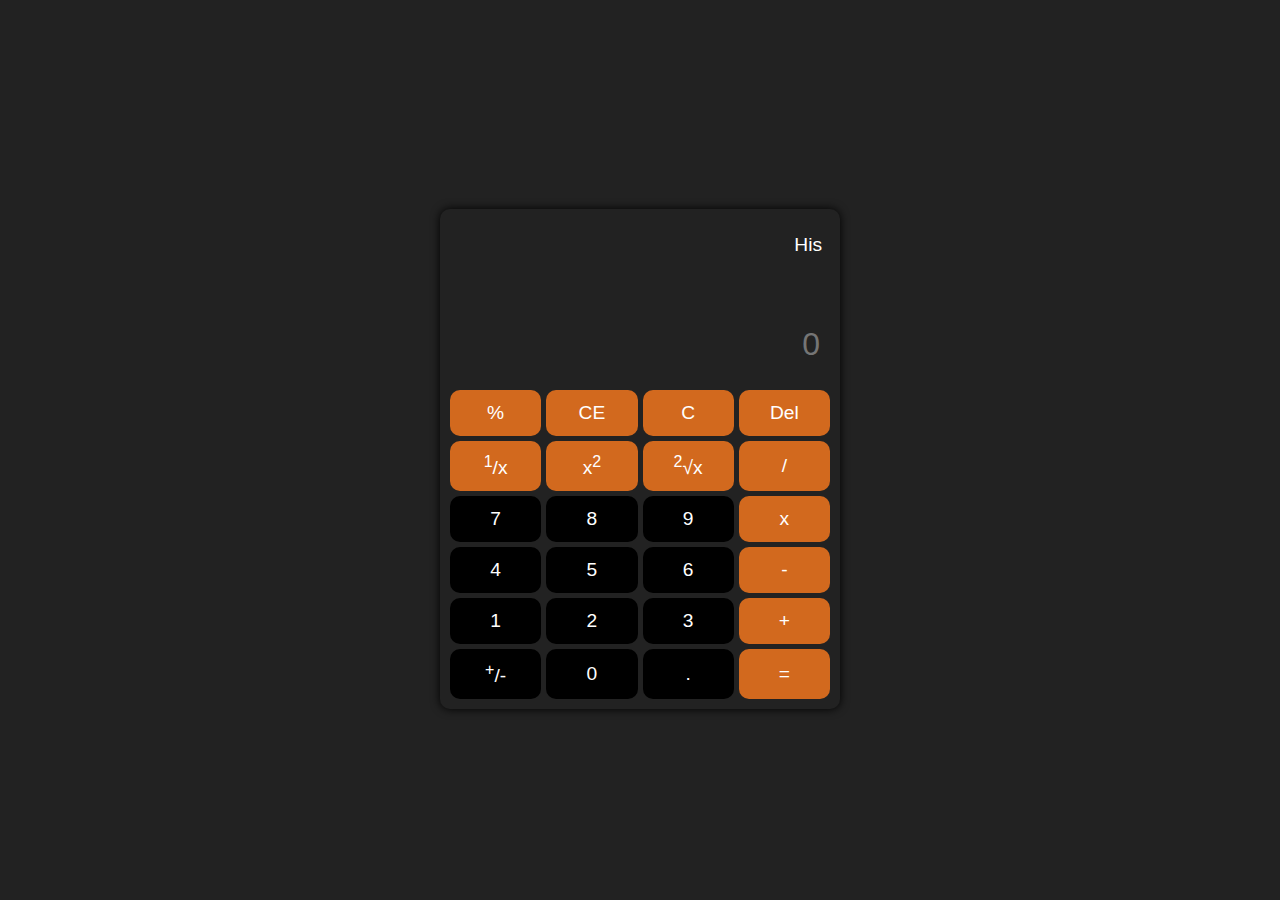
<file: Calculator/index.html>
<!DOCTYPE html>
<html lang="en">
<head>
  <meta charset="UTF-8">
  <meta name="viewport" content="width=device-width, initial-scale=1.0">
  <title>Calculator</title>
  <link rel="stylesheet" href="style.css">
</head>
<body>

  <p id="symSqrt" style="visibility: hidden;">&Sqrt;</p>

  <div class="container">

    <button id="btnHis">His</button>

    <p id="txtPre"></p>

    <input type="text" id="txtIn" readonly placeholder="0">

    <div class="btn-controls">
      <button onclick="btn('%')">%</button>
      <button onclick="btn('ce')">CE</button>
      <button onclick="btn('c')">C</button>
      <button onclick="btn('del')">Del</button>
      <button onclick="btn('d1')">
        <sup>1</sup>/x
      </button>
      <button onclick="btn('x2')">
        x<sup>2</sup>
      </button>
      <button onclick="btn('sqrt')">
        <sup>2</sup>&Sqrt;x
      </button>

      <button onclick="btn('/')">/</button>
      <button onclick="btn('7')" class="btnNum">7</button>
      <button onclick="btn('8')" class="btnNum">8</button>
      <button onclick="btn('9')" class="btnNum">9</button>

      <button onclick="btn('*')">x</button>
      <button onclick="btn('4')" class="btnNum">4</button>
      <button onclick="btn('5')" class="btnNum">5</button>
      <button onclick="btn('6')" class="btnNum">6</button>

      <button onclick="btn('-')">-</button>
      <button onclick="btn('1')" class="btnNum">1</button>
      <button onclick="btn('2')" class="btnNum">2</button>
      <button onclick="btn('3')" class="btnNum">3</button>
      <button onclick="btn('+')">+</button>
      <button onclick="btn('neg')" class="btnNum">
        <sup>+</sup>/-
      </button>
      <button onclick="btn('0')" class="btnNum">0</button>
      <button onclick="btn('.')" class="btnNum">.</button>
      <button onclick="btn('=')">=</button>

    </div>
  </div>

  <div class="his-container">
    <abbr title="Close">
      <button id="btnClose">X</button>
    </abbr>

    <textarea id="hisTxtArea" readonly></textarea>

    <abbr title="Clear History">
      <button id="clearHis">
        <img src="bin.png" alt="Clear">
      </button>
  </abbr>
  </div>
  

  <script src="script.js"></script>
</body>
</html>
</file>
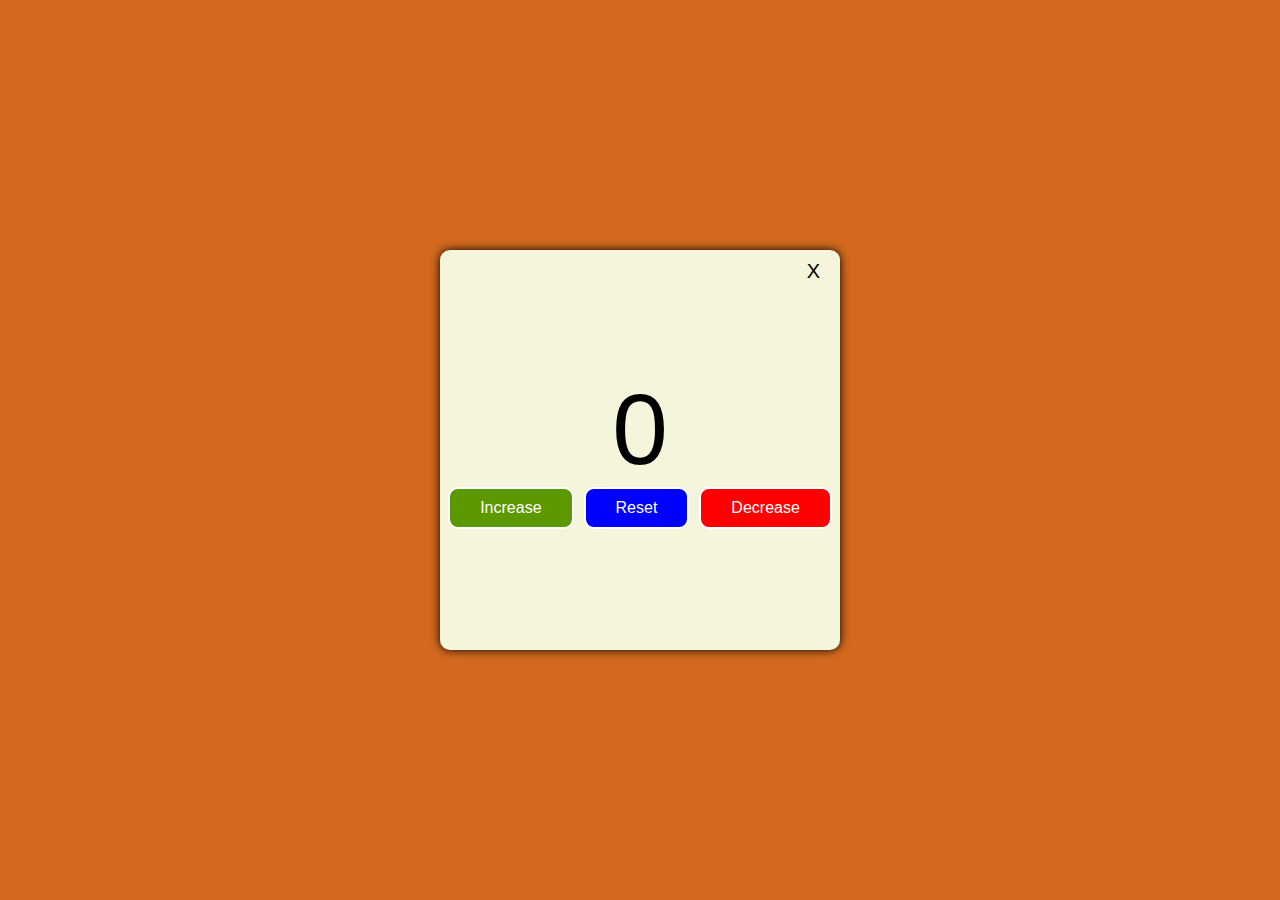
<file: Counter Program/index.html>
<!DOCTYPE html>
<html lang="en">
<head>
  <meta charset="UTF-8">
  <meta name="viewport" content="width=device-width, initial-scale=1.0">
  <title>Counter Program</title>
  <link rel="stylesheet" href="style.css">
</head>
<body>

  <div class="container">
    <button id="btnClose">X</button>
    <p id="txt">0</p>
    <div class="btn-controls">
      <button id="btnIncrease">Increase</button>
      <button id="btnReset">Reset</button>
      <button id="btnDecrease">Decrease</button>
    </div>
  </div>

  <div class="exitMsg">
    <p id="exitMsgTxt">Are You Sure to Exit</p>
    <div class="exitBtns">
      <button id="btnExitYes">Yes</button>
      <button id="btnExitNo">No</button>
    </div>
  </div>

  <script src="script.js"></script>
</body>
</html>
</file>
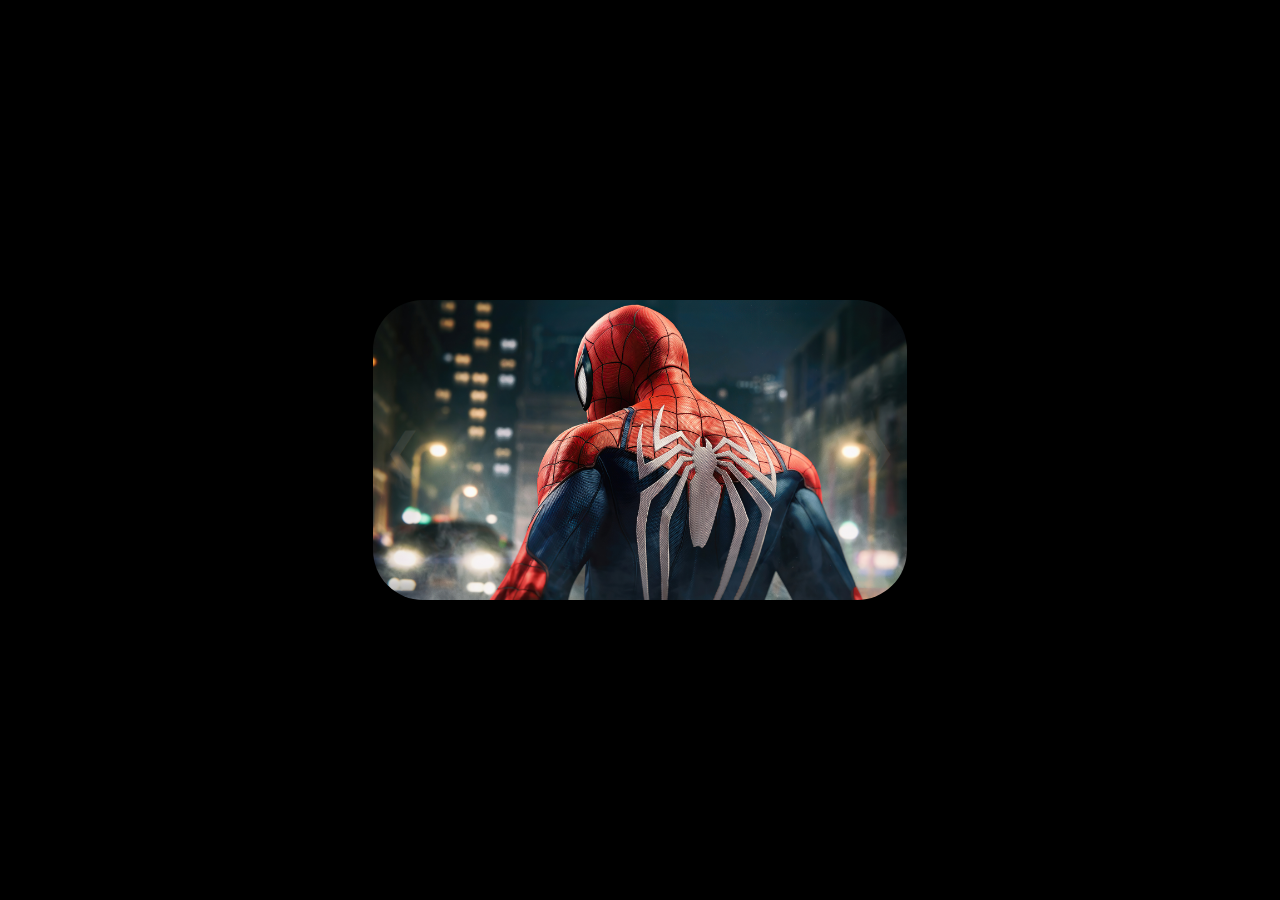
<file: Image Slider/index.html>
<!DOCTYPE html>
<html lang="en">
<head>
  <meta charset="UTF-8">
  <meta name="viewport" content="width=device-width, initial-scale=1.0">
  <title>Image Silder</title>
  <link rel="stylesheet" href="style.css">
</head>
<body>

  <div class="slider">
    <img src="1.jpg" alt="spider-man1" class="slide">
    <img src="2.jpg" alt="spider-man1" class="slide">
    <img src="3.jpg" alt="spider-man1" class="slide">
    <img src="4.jpg" alt="spider-man1" class="slide">
    <img src="5.jpg" alt="spider-man1" class="slide">

    <button id="preBtn" onclick="preClick()">&#10094</button>
    <button id="nextBtn" onclick="nextClick()">&#10095</button>

  </div>
  
  <script src="index.js"></script>
</body>
</html>
</file>
<file: Calculator/style.css>
*{
  padding: 0;
  margin: 0;
  box-sizing: border-box;
}

body{
  width: 100%;
  height: 100vh;
  display: flex;
  flex-direction: column;
  justify-content: center;
  align-items: center;
  background-color:  #222;
  position: relative;
}

.container{
  width: 400px;
  height: 500px;
  display: flex;
  flex-direction: column;
  justify-content: center;
  align-items: center;
  box-shadow: 0 0 10px #000;
  border-radius: 10px;
  padding: 10px;
  position: relative;
  z-index: 1;
}

#btnHis{
  position: absolute;
  top: 5%;
  right: 2%;
  padding: 0 10px;
  background-color: transparent;
  outline: none;
  border: 0;
  transition: all linear .3s;
}
#btnHis:hover{
  box-shadow: 0 0 5px #000;
}

#txtPre{
  position: absolute;
  top: 15%;
  right: 5%;
  font-size: 1.3rem;
  color: #fff;
}

#txtIn{
  border: 0;
  position: absolute;
  top: 22%;
  width: 95%;
  height: 50px;
  text-align: right;
  font-size: 2rem;
  padding: 0 10px;
  outline: none;
  background-color: transparent;
  color: #fff;
}

.btn-controls{
  width: 100%;
  height: 100vh;
  display: grid;
  grid-template-columns: repeat(4,1fr);
  gap: 5px;
  margin-top: 45%;
}

button{
  border: 0;
  font-size: 1.2rem;
  color: #fff;
  background-color: chocolate;
  border-radius: 10px;
  font-family: 'MV Boil', sans-serif;
  transition: all linear .3s;
  cursor: pointer;
}

button:hover{
  background-color: transparent;
  border: 1px solid;
}

.btnNum{
  background-color: #000;
  cursor: grab;
}
.btnNum:hover{
  background-color: transparent;
}

.his-container{
  position: absolute;
  width: 300px;
  height: 400px;
  /* background-color: bisque; */
  display: flex;
  flex-direction: column;
  align-items: center;
  justify-content: center;
  border-radius: 10px;
  box-shadow: 0 0 10px #000;
  backdrop-filter: blur(5px);
  z-index: 2;
  visibility: hidden;
}

.his-container #btnClose{
  background-color: transparent;
  position: absolute;
  top: 0;
  right: 0;
  outline: none;
  border: 0;
  cursor: pointer;
  padding: 10px 20px;
  transition: all linear .3s;
}
.his-container #btnClose:hover{
  /* border: 1px solid; */
  background-color: #33333380;
}
.his-container #btnClose:active{
  background-color: #99999950;
}

.his-container textarea{
  position: absolute;
  top: 15%;
  resize: none;
  outline: none;
  width: 80%;
  height: 70%;
  border: 0;
  border-radius: 10px;
  background-color: #00000050;
  font-size: 1.3rem;
  color: #fff;  
}

.his-container #clearHis{
  position: absolute;
  bottom: 2%;
  right: 2%;
  background-color: transparent;
  outline: none;
  border: 0;
  cursor: pointer;
  padding: 10px 20px;
  transition: all linear .3s;
}

.his-container #clearHis:hover{
  /* border: 1px solid; */
  background-color: #33333350;
}
.his-container #clearHis:active{
  background-color: #99999920;
}
</file>
<file: Counter Program/style.css>
*{
  padding: 0;
  margin: 0;
  box-sizing: border-box;
}

body{
  width: 100%;
  height: 100vh;
  display: flex;
  flex-direction: column;
  justify-content: center;
  align-items: center;
  background-color: chocolate;
  color: #000;
}

p{
  font-family: 'Poppins', sans-serif;
  font-size: 100px;
  font-weight: 200;
}

.container{
  min-width: 400px;
  min-height: 400px;
  display: flex;
  flex-direction: column;
  justify-content: center;
  align-items: center;
  background-color: beige;
  border-radius: 10px;
  box-shadow: 0 0 10px #000;
  position: relative;
  z-index: 1;
}

#btnClose{
  position: absolute;
  top: 0;
  right: 0;
  background-color: transparent;
  border-radius: 0 10px 0 0;
  padding: 10px 20px;
  color: #000;
  font-size: 20px;
  border: 0;
  cursor: pointer;
}

#btnClose:hover{
  background-color: hsl(0, 100%, 60%);
}
#btnClose:active{
  opacity: .5;
  color: #fff;
}

.btn-controls{
  display: flex;
  flex-direction: row;
  gap: 10px;
  flex-wrap: wrap;
  align-items: center;
  justify-content: center;
}

.btn-controls button{
  padding: 10px 30px;
  border: 2px solid;
  border-radius: 10px;
  cursor: pointer;
  color: #fff;
  font-size: 16px;
  transition:all linear .3s;
}

.btn-controls button:nth-child(1){
  background-color: hsl(84, 100%, 30%);
}
.btn-controls button:nth-child(2){
  background-color: hsl(240, 100%, 50%);
}
.btn-controls button:nth-child(3){
  background-color: hsl(0, 100%, 50%);
}
.btn-controls button:hover{
  opacity: .6;
}
.btn-controls button:active{
  cursor: progress;
  opacity: 1;
}


.exitMsg{
  position: absolute;
  width: 60%;
  height: 150px;
  display: flex;
  flex-direction: column;
  align-items: center;
  flex-wrap: wrap;
  justify-content: space-evenly;
  background-color: transparent;
  backdrop-filter: blur(10px);
  /* border: 2px solid; */
  box-shadow: 0 0 10px black;
  border-radius: 10px;
  text-align: center;
  z-index: 2;
  visibility: hidden;
  transition: all linear .5s;
}

.exitMsg .exitBtns button{
  padding: 5px 20px;
  border: 0;
  border-radius: 5px;
  background-color: transparent;
  box-shadow: 0 0 5px #000;
  cursor: pointer;
}
.exitMsg .exitBtns button:hover{
  opacity: .5;  
}

.exitMsg p{
  font-size: 28px;
  font-weight: 300;
}
</file>
<file: Image Slider/style.css>
*{
  padding: 0;
  margin: 0;
  box-sizing: border-box;
}

body{
  background-color: #000;
  display: flex;
  justify-content: center;
  align-items: center;
  height: 100vh;
}


.slider{
  position: relative;
}

.slide{
  width: 100%;
  height: 300px;
  display: none;
  animation-name: fade;
  animation-duration: 1s;
  transition: all .3s ease-in;
  border-radius: 50px;
}

.displayImg{
  display: block;
}

button{
  position: absolute;
  top: 50%;
  transform: translateY(-50%);
  font-size: 3em;
  padding: 10px 10px;
  font-weight: lighter;
  text-align: center;
  background-color: transparent;
  color: hsla(0, 0%, 50%, 0.2);
  border: none;
  cursor: pointer;
  transition: color .4s linear;
}

button:hover{
  color: hsl(0, 0%, 100%);
  font-size: 4em;
}

#preBtn{
  left: 0;
}
#nextBtn{
  right: 0;
}

@keyframes fade {
  from{
    opacity: .6;
    border-radius: 0;
  }
  to{
    opacity: 1;
    border-radius: 50px;
  }
}
</file>
